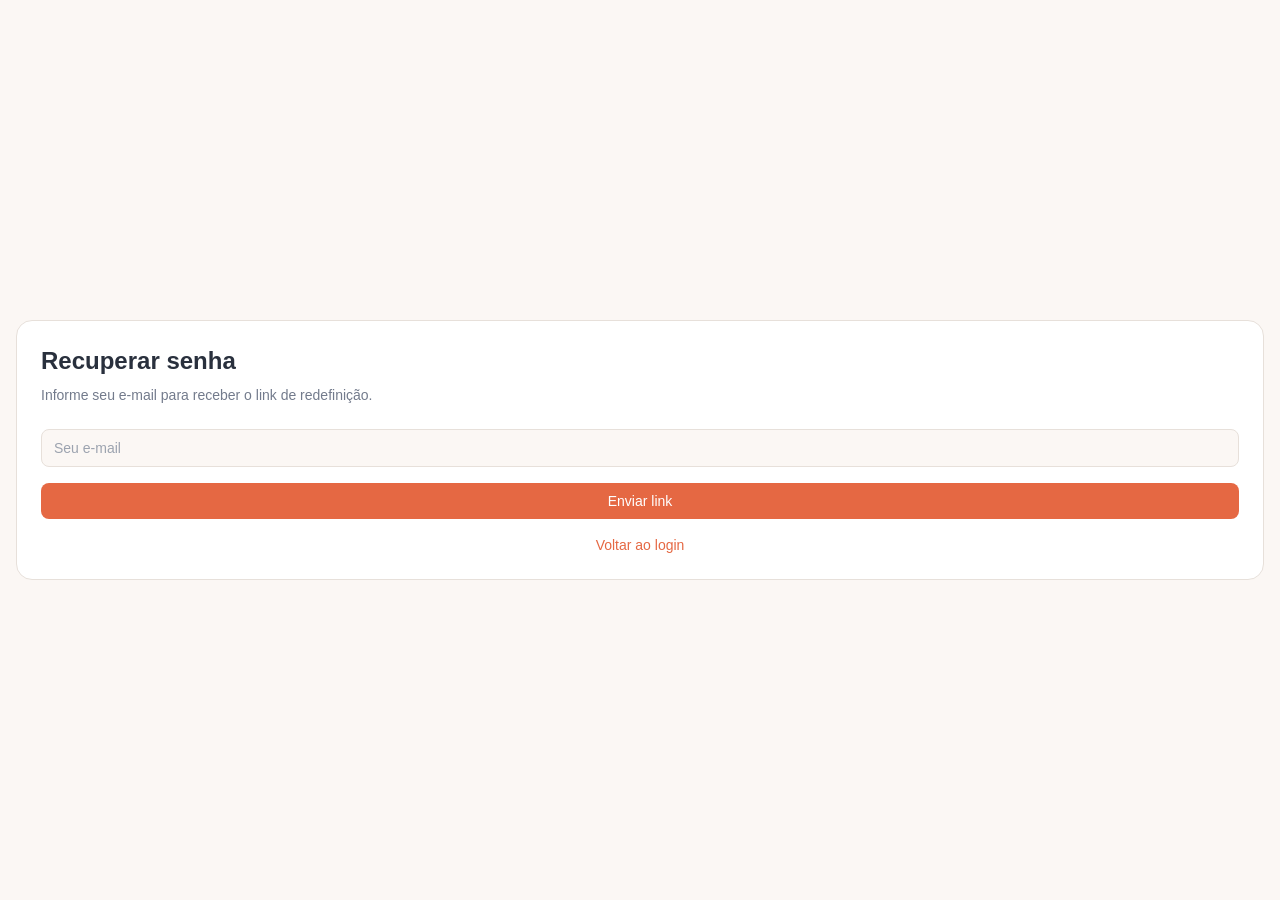
<file: recuperar_senha.html>
<!doctype html>
<html lang="pt-BR">
<head>
  <meta charset="UTF-8">
  <meta name="viewport" content="width=device-width, initial-scale=1.0">
  <title>Recuperar senha - AuChei</title>
  <link rel="stylesheet" href="assets/css/style.css">
</head>
<body>
  <main class="min-h-screen flex items-center justify-center bg-background px-4">
    <div class="w-full max-w-md bg-card border border-border rounded-2xl p-6">
      <h1 class="text-2xl font-bold text-foreground mb-2">Recuperar senha</h1>
      <p class="text-sm text-muted-foreground mb-6">
        Informe seu e-mail para receber o link de redefinição.
      </p>

      <form id="recover-form" class="space-y-4">
        <input
          type="email"
          name="email"
          placeholder="Seu e-mail"
          class="w-full px-3 py-2 rounded-lg border border-border bg-background text-sm"
          required
        >

        <button
          type="submit"
          class="w-full px-4 py-2 rounded-lg bg-primary text-primary-foreground text-sm font-medium"
        >
          Enviar link
        </button>
      </form>

      <p class="text-sm text-center mt-4">
        <a href="login.html" class="text-primary hover:underline">Voltar ao login</a>
      </p>
    </div>
  </main>

  <div id="toast-box" class="area-toast"></div>

  <script src="assets/js/utils.js"></script>
  <script src="assets/js/api.js"></script>
  <script>
    (function () {
      const form = document.getElementById('recover-form');
      const { toast } = window.AuCheiUtils;
      const { requestJson, buildApiUrl } = window.AuCheiApi;

      form.addEventListener('submit', async (e) => {
        e.preventDefault();

        const botao = form.querySelector('button[type="submit"]');
        const textoOriginal = botao.textContent;

        const email = form.elements.email.value.trim();

        if (!email) {
          toast('Informe seu e-mail.', 'error');
          return;
        }

        botao.disabled = true;
        botao.textContent = 'Enviando...';

        try {
          const resposta = await requestJson(buildApiUrl('solicitar_recuperacao.php'), {
            method: 'POST',
            body: JSON.stringify({ email })
          });

          toast(resposta.mensagem || 'Se o e-mail existir, enviaremos o link.');
          form.reset();
        } catch (error) {
          toast(error.message || 'Não foi possível solicitar a recuperação.', 'error');
        } finally {
          botao.disabled = false;
          botao.textContent = textoOriginal;
        }
      });
    })();
  </script>
</body>
</html>
</file>
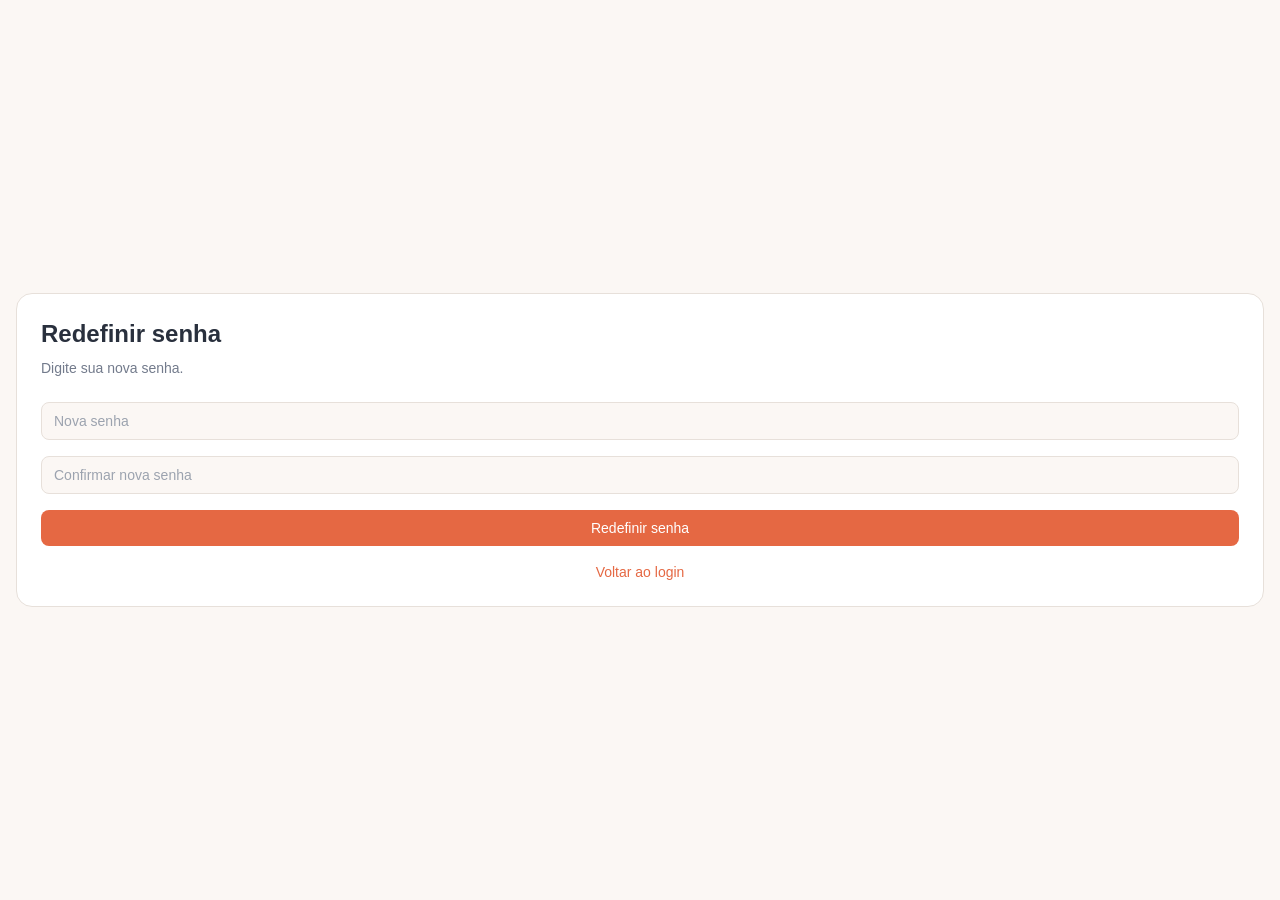
<file: redefinir_senha.html>
<!doctype html>
<html lang="pt-BR">
<head>
  <meta charset="UTF-8">
  <meta name="viewport" content="width=device-width, initial-scale=1.0">
  <title>Redefinir senha - AuChei</title>
  <link rel="stylesheet" href="assets/css/style.css">
</head>
<body>
  <main class="min-h-screen flex items-center justify-center bg-background px-4">
    <div class="w-full max-w-md bg-card border border-border rounded-2xl p-6">
      <h1 class="text-2xl font-bold text-foreground mb-2">Redefinir senha</h1>
      <p class="text-sm text-muted-foreground mb-6">
        Digite sua nova senha.
      </p>

      <form id="reset-form" class="space-y-4">
        <input
          type="password"
          name="password"
          placeholder="Nova senha"
          class="w-full px-3 py-2 rounded-lg border border-border bg-background text-sm"
          required
        >

        <input
          type="password"
          name="confirmPassword"
          placeholder="Confirmar nova senha"
          class="w-full px-3 py-2 rounded-lg border border-border bg-background text-sm"
          required
        >

        <button
          type="submit"
          class="w-full px-4 py-2 rounded-lg bg-primary text-primary-foreground text-sm font-medium"
        >
          Redefinir senha
        </button>
      </form>

      <p class="text-sm text-center mt-4">
        <a href="login.html" class="text-primary hover:underline">Voltar ao login</a>
      </p>
    </div>
  </main>

  <div id="toast-box" class="area-toast"></div>

  <script src="assets/js/utils.js"></script>
  <script src="assets/js/api.js"></script>
  <script>
    (function () {
      const form = document.getElementById('reset-form');
      const { toast } = window.AuCheiUtils;
      const { requestJson, buildApiUrl } = window.AuCheiApi;

      function getToken() {
        const params = new URLSearchParams(window.location.search);
        return params.get('token') || '';
      }

      form.addEventListener('submit', async (e) => {
        e.preventDefault();

        const token = getToken();
        const password = form.elements.password.value;
        const confirmPassword = form.elements.confirmPassword.value;

        if (!token) {
          toast('Token de recuperação não informado.', 'error');
          return;
        }

        if (!password || !confirmPassword) {
          toast('Preencha os campos obrigatórios.', 'error');
          return;
        }

        if (password !== confirmPassword) {
          toast('As senhas não coincidem.', 'error');
          return;
        }

        const regexSenhaForte = /^(?=.*[a-z])(?=.*[A-Z])(?=.*\d)(?=.*[^A-Za-z\d]).{8,}$/;
        if (!regexSenhaForte.test(password)) {
          toast('A senha deve ter 8+ caracteres, maiúscula, minúscula, número e caractere especial.', 'error');
          return;
        }

        const botao = form.querySelector('button[type="submit"]');
        const textoOriginal = botao.textContent;

        botao.disabled = true;
        botao.textContent = 'Salvando...';

        try {
          const resposta = await requestJson(buildApiUrl('redefinir_senha.php'), {
            method: 'POST',
            body: JSON.stringify({ token, password, confirmPassword })
          });

          toast(resposta.mensagem || 'Senha redefinida com sucesso!');
          setTimeout(() => {
            window.location.href = 'login.html';
          }, 1000);
        } catch (error) {
          toast(error.message || 'Não foi possível redefinir a senha.', 'error');
        } finally {
          botao.disabled = false;
          botao.textContent = textoOriginal;
        }
      });
    })();
  </script>
</body>
</html>
</file>
<file: assets/css/style.css>
*,:after,:before{--tw-border-spacing-x:0;--tw-border-spacing-y:0;--tw-translate-x:0;--tw-translate-y:0;--tw-rotate:0;--tw-skew-x:0;--tw-skew-y:0;--tw-scale-x:1;--tw-scale-y:1;--tw-pan-x: ;--tw-pan-y: ;--tw-pinch-zoom: ;--tw-scroll-snap-strictness:proximity;--tw-gradient-from-position: ;--tw-gradient-via-position: ;--tw-gradient-to-position: ;--tw-ordinal: ;--tw-slashed-zero: ;--tw-numeric-figure: ;--tw-numeric-spacing: ;--tw-numeric-fraction: ;--tw-ring-inset: ;--tw-ring-offset-width:0px;--tw-ring-offset-color:#fff;--tw-ring-color:rgba(59,130,246,.5);--tw-ring-offset-shadow:0 0 #0000;--tw-ring-shadow:0 0 #0000;--tw-shadow:0 0 #0000;--tw-shadow-colored:0 0 #0000;--tw-blur: ;--tw-brightness: ;--tw-contrast: ;--tw-grayscale: ;--tw-hue-rotate: ;--tw-invert: ;--tw-saturate: ;--tw-sepia: ;--tw-drop-shadow: ;--tw-backdrop-blur: ;--tw-backdrop-brightness: ;--tw-backdrop-contrast: ;--tw-backdrop-grayscale: ;--tw-backdrop-hue-rotate: ;--tw-backdrop-invert: ;--tw-backdrop-opacity: ;--tw-backdrop-saturate: ;--tw-backdrop-sepia: ;--tw-contain-size: ;--tw-contain-layout: ;--tw-contain-paint: ;--tw-contain-style: }::backdrop{--tw-border-spacing-x:0;--tw-border-spacing-y:0;--tw-translate-x:0;--tw-translate-y:0;--tw-rotate:0;--tw-skew-x:0;--tw-skew-y:0;--tw-scale-x:1;--tw-scale-y:1;--tw-pan-x: ;--tw-pan-y: ;--tw-pinch-zoom: ;--tw-scroll-snap-strictness:proximity;--tw-gradient-from-position: ;--tw-gradient-via-position: ;--tw-gradient-to-position: ;--tw-ordinal: ;--tw-slashed-zero: ;--tw-numeric-figure: ;--tw-numeric-spacing: ;--tw-numeric-fraction: ;--tw-ring-inset: ;--tw-ring-offset-width:0px;--tw-ring-offset-color:#fff;--tw-ring-color:rgba(59,130,246,.5);--tw-ring-offset-shadow:0 0 #0000;--tw-ring-shadow:0 0 #0000;--tw-shadow:0 0 #0000;--tw-shadow-colored:0 0 #0000;--tw-blur: ;--tw-brightness: ;--tw-contrast: ;--tw-grayscale: ;--tw-hue-rotate: ;--tw-invert: ;--tw-saturate: ;--tw-sepia: ;--tw-drop-shadow: ;--tw-backdrop-blur: ;--tw-backdrop-brightness: ;--tw-backdrop-contrast: ;--tw-backdrop-grayscale: ;--tw-backdrop-hue-rotate: ;--tw-backdrop-invert: ;--tw-backdrop-opacity: ;--tw-backdrop-saturate: ;--tw-backdrop-sepia: ;--tw-contain-size: ;--tw-contain-layout: ;--tw-contain-paint: ;--tw-contain-style: }/*! tailwindcss v3.4.19 | MIT License | https://tailwindcss.com*/*,:after,:before{box-sizing:border-box;border:0 solid #e5e7eb}:after,:before{--tw-content:""}:host,html{line-height:1.5;-webkit-text-size-adjust:100%;-moz-tab-size:4;-o-tab-size:4;tab-size:4;font-family:ui-sans-serif,system-ui,sans-serif,Apple Color Emoji,Segoe UI Emoji,Segoe UI Symbol,Noto Color Emoji;font-feature-settings:normal;font-variation-settings:normal;-webkit-tap-highlight-color:transparent}body{margin:0;line-height:inherit}hr{height:0;color:inherit;border-top-width:1px}abbr:where([title]){-webkit-text-decoration:underline dotted;text-decoration:underline dotted}h1,h2,h3,h4,h5,h6{font-size:inherit;font-weight:inherit}a{color:inherit;text-decoration:inherit}b,strong{font-weight:bolder}code,kbd,pre,samp{font-family:ui-monospace,SFMono-Regular,Menlo,Monaco,Consolas,Liberation Mono,Courier New,monospace;font-feature-settings:normal;font-variation-settings:normal;font-size:1em}small{font-size:80%}sub,sup{font-size:75%;line-height:0;position:relative;vertical-align:baseline}sub{bottom:-.25em}sup{top:-.5em}table{text-indent:0;border-color:inherit;border-collapse:collapse}button,input,optgroup,select,textarea{font-family:inherit;font-feature-settings:inherit;font-variation-settings:inherit;font-size:100%;font-weight:inherit;line-height:inherit;letter-spacing:inherit;color:inherit;margin:0;padding:0}button,select{text-transform:none}button,input:where([type=button]),input:where([type=reset]),input:where([type=submit]){-webkit-appearance:button;background-color:transparent;background-image:none}:-moz-focusring{outline:auto}:-moz-ui-invalid{box-shadow:none}progress{vertical-align:baseline}::-webkit-inner-spin-button,::-webkit-outer-spin-button{height:auto}[type=search]{-webkit-appearance:textfield;outline-offset:-2px}::-webkit-search-decoration{-webkit-appearance:none}::-webkit-file-upload-button{-webkit-appearance:button;font:inherit}summary{display:list-item}blockquote,dd,dl,figure,h1,h2,h3,h4,h5,h6,hr,p,pre{margin:0}fieldset{margin:0}fieldset,legend{padding:0}menu,ol,ul{list-style:none;margin:0;padding:0}dialog{padding:0}textarea{resize:vertical}input::-moz-placeholder,textarea::-moz-placeholder{opacity:1;color:#9ca3af}input::placeholder,textarea::placeholder{opacity:1;color:#9ca3af}[role=button],button{cursor:pointer}:disabled{cursor:default}audio,canvas,embed,iframe,img,object,svg,video{display:block;vertical-align:middle}img,video{max-width:100%;height:auto}[hidden]:where(:not([hidden=until-found])){display:none}:root{--background:30 50% 97%;--foreground:220 20% 20%;--card:0 0% 100%;--card-foreground:220 20% 20%;--popover:0 0% 100%;--popover-foreground:220 20% 20%;--primary:14 76% 58%;--primary-foreground:0 0% 100%;--secondary:30 40% 95%;--secondary-foreground:220 20% 20%;--muted:30 20% 93%;--muted-foreground:220 10% 50%;--accent:14 76% 58%;--accent-foreground:0 0% 100%;--destructive:0 84.2% 60.2%;--destructive-foreground:0 0% 100%;--border:30 20% 88%;--input:30 20% 88%;--ring:14 76% 58%;--radius:0.75rem;--olive:75 30% 40%;--olive-foreground:0 0% 100%;--success:150 50% 45%;--success-foreground:0 0% 100%;--coral-light:14 90% 95%;--navy:220 30% 25%}.dark{--background:220 20% 10%;--foreground:30 20% 95%;--card:220 20% 13%;--card-foreground:30 20% 95%;--popover:220 20% 13%;--popover-foreground:30 20% 95%;--primary:14 76% 58%;--primary-foreground:0 0% 100%;--secondary:220 15% 18%;--secondary-foreground:30 20% 95%;--muted:220 15% 18%;--muted-foreground:220 10% 60%;--accent:14 76% 58%;--accent-foreground:0 0% 100%;--destructive:0 62.8% 30.6%;--destructive-foreground:0 0% 100%;--border:220 15% 22%;--input:220 15% 22%;--ring:14 76% 58%}*{--tw-border-opacity:1;border-color:hsl(var(--border))}html{scroll-behavior:smooth}body{--tw-bg-opacity:1;background-color:hsl(var(--background)/var(--tw-bg-opacity,1));--tw-text-opacity:1;color:hsl(var(--foreground)/var(--tw-text-opacity,1));-webkit-font-smoothing:antialiased;-moz-osx-font-smoothing:grayscale;background-color:hsl(var(--background));color:hsl(var(--foreground));font-family:Inter,sans-serif}.fixed{position:fixed}.absolute{position:absolute}.relative{position:relative}.sticky{position:sticky}.inset-0{inset:0}.-right-1{right:-.25rem}.-top-1{top:-.25rem}.bottom-4{bottom:1rem}.left-3{left:.75rem}.left-4{left:1rem}.right-0{right:0}.right-4{right:1rem}.top-0{top:0}.top-1\/2{top:50%}.top-12{top:3rem}.z-10{z-index:10}.z-50{z-index:50}.z-\[100\]{z-index:100}.mx-1{margin-left:.25rem;margin-right:.25rem}.mx-auto{margin-left:auto;margin-right:auto}.mb-1{margin-bottom:.25rem}.mb-10{margin-bottom:2.5rem}.mb-12{margin-bottom:3rem}.mb-2{margin-bottom:.5rem}.mb-3{margin-bottom:.75rem}.mb-4{margin-bottom:1rem}.mb-5{margin-bottom:1.25rem}.mb-6{margin-bottom:1.5rem}.mb-8{margin-bottom:2rem}.mt-0\.5{margin-top:.125rem}.mt-1{margin-top:.25rem}.mt-10{margin-top:2.5rem}.mt-2{margin-top:.5rem}.mt-3{margin-top:.75rem}.mt-4{margin-top:1rem}.mt-5{margin-top:1.25rem}.mt-6{margin-top:1.5rem}.mt-8{margin-top:2rem}.line-clamp-2{overflow:hidden;display:-webkit-box;-webkit-box-orient:vertical;-webkit-line-clamp:2}.block{display:block}.flex{display:flex}.inline-flex{display:inline-flex}.grid{display:grid}.hidden{display:none}.h-10{height:2.5rem}.h-12{height:3rem}.h-14{height:3.5rem}.h-16{height:4rem}.h-20{height:5rem}.h-3{height:.75rem}.h-4{height:1rem}.h-5{height:1.25rem}.h-56{height:14rem}.h-6{height:1.5rem}.h-8{height:2rem}.h-9{height:2.25rem}.h-auto{height:auto}.h-full{height:100%}.max-h-72{max-height:18rem}.min-h-screen{min-height:100vh}.w-10{width:2.5rem}.w-12{width:3rem}.w-14{width:3.5rem}.w-20{width:5rem}.w-3{width:.75rem}.w-4{width:1rem}.w-5{width:1.25rem}.w-56{width:14rem}.w-6{width:1.5rem}.w-72{width:18rem}.w-8{width:2rem}.w-80{width:20rem}.w-9{width:2.25rem}.w-full{width:100%}.min-w-0{min-width:0}.max-w-2xl{max-width:42rem}.max-w-3xl{max-width:48rem}.max-w-4xl{max-width:56rem}.max-w-5xl{max-width:64rem}.max-w-6xl{max-width:72rem}.max-w-7xl{max-width:80rem}.max-w-lg{max-width:32rem}.flex-1{flex:1 1 0%}.shrink-0{flex-shrink:0}.-translate-y-1\/2{--tw-translate-y:-50%}.-translate-y-1\/2,.transform{transform:translate(var(--tw-translate-x),var(--tw-translate-y)) rotate(var(--tw-rotate)) skewX(var(--tw-skew-x)) skewY(var(--tw-skew-y)) scaleX(var(--tw-scale-x)) scaleY(var(--tw-scale-y))}.resize-none{resize:none}.grid-cols-1{grid-template-columns:repeat(1,minmax(0,1fr))}.grid-cols-2{grid-template-columns:repeat(2,minmax(0,1fr))}.grid-cols-3{grid-template-columns:repeat(3,minmax(0,1fr))}.flex-col{flex-direction:column}.flex-wrap{flex-wrap:wrap}.items-start{align-items:flex-start}.items-center{align-items:center}.justify-center{justify-content:center}.justify-between{justify-content:space-between}.gap-1{gap:.25rem}.gap-10{gap:2.5rem}.gap-12{gap:3rem}.gap-2{gap:.5rem}.gap-3{gap:.75rem}.gap-4{gap:1rem}.gap-6{gap:1.5rem}.gap-8{gap:2rem}.space-y-1>:not([hidden])~:not([hidden]){--tw-space-y-reverse:0;margin-top:calc(.25rem*(1 - var(--tw-space-y-reverse)));margin-bottom:calc(.25rem*var(--tw-space-y-reverse))}.space-y-2>:not([hidden])~:not([hidden]){--tw-space-y-reverse:0;margin-top:calc(.5rem*(1 - var(--tw-space-y-reverse)));margin-bottom:calc(.5rem*var(--tw-space-y-reverse))}.space-y-3>:not([hidden])~:not([hidden]){--tw-space-y-reverse:0;margin-top:calc(.75rem*(1 - var(--tw-space-y-reverse)));margin-bottom:calc(.75rem*var(--tw-space-y-reverse))}.space-y-4>:not([hidden])~:not([hidden]){--tw-space-y-reverse:0;margin-top:calc(1rem*(1 - var(--tw-space-y-reverse)));margin-bottom:calc(1rem*var(--tw-space-y-reverse))}.space-y-6>:not([hidden])~:not([hidden]){--tw-space-y-reverse:0;margin-top:calc(1.5rem*(1 - var(--tw-space-y-reverse)));margin-bottom:calc(1.5rem*var(--tw-space-y-reverse))}.overflow-hidden{overflow:hidden}.overflow-y-auto{overflow-y:auto}.rounded-2xl{border-radius:1rem}.rounded-3xl{border-radius:1.5rem}.rounded-\[inherit\]{border-radius:inherit}.rounded-full{border-radius:9999px}.rounded-lg{border-radius:.5rem}.rounded-xl{border-radius:.75rem}.border{border-width:1px}.border-2{border-width:2px}.border-b{border-bottom-width:1px}.border-t{border-top-width:1px}.border-border{--tw-border-opacity:1;border-color:hsl(var(--border)/var(--tw-border-opacity,1))}.border-card\/10{border-color:hsl(var(--card)/.1)}.border-destructive{--tw-border-opacity:1;border-color:hsl(var(--destructive)/var(--tw-border-opacity,1))}.border-primary{--tw-border-opacity:1;border-color:hsl(var(--primary)/var(--tw-border-opacity,1))}.border-primary\/20{border-color:hsl(var(--primary)/.2)}.bg-background{--tw-bg-opacity:1;background-color:hsl(var(--background)/var(--tw-bg-opacity,1))}.bg-card{--tw-bg-opacity:1;background-color:hsl(var(--card)/var(--tw-bg-opacity,1))}.bg-card\/10{background-color:hsl(var(--card)/.1)}.bg-card\/90{background-color:hsl(var(--card)/.9)}.bg-coral-light{--tw-bg-opacity:1;background-color:hsl(var(--coral-light)/var(--tw-bg-opacity,1))}.bg-coral-light\/30{background-color:hsl(var(--coral-light)/.3)}.bg-destructive{--tw-bg-opacity:1;background-color:hsl(var(--destructive)/var(--tw-bg-opacity,1))}.bg-destructive\/10{background-color:hsl(var(--destructive)/.1)}.bg-muted{--tw-bg-opacity:1;background-color:hsl(var(--muted)/var(--tw-bg-opacity,1))}.bg-navy{--tw-bg-opacity:1;background-color:hsl(var(--navy)/var(--tw-bg-opacity,1))}.bg-olive{--tw-bg-opacity:1;background-color:hsl(var(--olive)/var(--tw-bg-opacity,1))}.bg-olive\/10{background-color:hsl(var(--olive)/.1)}.bg-primary{--tw-bg-opacity:1;background-color:hsl(var(--primary)/var(--tw-bg-opacity,1))}.bg-primary\/10{background-color:hsl(var(--primary)/.1)}.bg-primary\/20{background-color:hsl(var(--primary)/.2)}.bg-secondary{--tw-bg-opacity:1;background-color:hsl(var(--secondary)/var(--tw-bg-opacity,1))}.bg-secondary\/50{background-color:hsl(var(--secondary)/.5)}.bg-success{--tw-bg-opacity:1;background-color:hsl(var(--success)/var(--tw-bg-opacity,1))}.bg-success\/10{background-color:hsl(var(--success)/.1)}.bg-success\/20{background-color:hsl(var(--success)/.2)}.object-cover{-o-object-fit:cover;object-fit:cover}.p-1{padding:.25rem}.p-10{padding:2.5rem}.p-3{padding:.75rem}.p-4{padding:1rem}.p-5{padding:1.25rem}.p-6{padding:1.5rem}.p-8{padding:2rem}.px-2{padding-left:.5rem;padding-right:.5rem}.px-3{padding-left:.75rem;padding-right:.75rem}.px-4{padding-left:1rem;padding-right:1rem}.px-5{padding-left:1.25rem;padding-right:1.25rem}.px-6{padding-left:1.5rem;padding-right:1.5rem}.py-1{padding-top:.25rem;padding-bottom:.25rem}.py-1\.5{padding-top:.375rem;padding-bottom:.375rem}.py-12{padding-top:3rem;padding-bottom:3rem}.py-16{padding-top:4rem;padding-bottom:4rem}.py-2{padding-top:.5rem;padding-bottom:.5rem}.py-2\.5{padding-top:.625rem;padding-bottom:.625rem}.py-20{padding-top:5rem;padding-bottom:5rem}.py-3{padding-top:.75rem;padding-bottom:.75rem}.py-8{padding-top:2rem;padding-bottom:2rem}.pb-10{padding-bottom:2.5rem}.pb-16{padding-bottom:4rem}.pb-20{padding-bottom:5rem}.pl-10{padding-left:2.5rem}.pr-4{padding-right:1rem}.pt-8{padding-top:2rem}.text-left{text-align:left}.text-center{text-align:center}.text-right{text-align:right}.text-2xl{font-size:1.5rem;line-height:2rem}.text-3xl{font-size:1.875rem;line-height:2.25rem}.text-4xl{font-size:2.25rem;line-height:2.5rem}.text-5xl{font-size:3rem;line-height:1}.text-7xl{font-size:4.5rem;line-height:1}.text-\[10px\]{font-size:10px}.text-base{font-size:1rem;line-height:1.5rem}.text-lg{font-size:1.125rem;line-height:1.75rem}.text-sm{font-size:.875rem;line-height:1.25rem}.text-xl{font-size:1.25rem;line-height:1.75rem}.text-xs{font-size:.75rem;line-height:1rem}.font-bold{font-weight:700}.font-medium{font-weight:500}.font-semibold{font-weight:600}.uppercase{text-transform:uppercase}.not-italic{font-style:normal}.leading-6{line-height:1.5rem}.leading-7{line-height:1.75rem}.leading-8{line-height:2rem}.leading-tight{line-height:1.25}.tracking-wider{letter-spacing:.05em}.text-card{--tw-text-opacity:1;color:hsl(var(--card)/var(--tw-text-opacity,1))}.text-card\/40{color:hsl(var(--card)/.4)}.text-card\/60{color:hsl(var(--card)/.6)}.text-card\/70{color:hsl(var(--card)/.7)}.text-card\/80{color:hsl(var(--card)/.8)}.text-destructive{--tw-text-opacity:1;color:hsl(var(--destructive)/var(--tw-text-opacity,1))}.text-destructive-foreground{--tw-text-opacity:1;color:hsl(var(--destructive-foreground)/var(--tw-text-opacity,1))}.text-foreground{--tw-text-opacity:1;color:hsl(var(--foreground)/var(--tw-text-opacity,1))}.text-foreground\/60{color:hsl(var(--foreground)/.6)}.text-foreground\/70{color:hsl(var(--foreground)/.7)}.text-muted-foreground{--tw-text-opacity:1;color:hsl(var(--muted-foreground)/var(--tw-text-opacity,1))}.text-muted-foreground\/60{color:hsl(var(--muted-foreground)/.6)}.text-olive{--tw-text-opacity:1;color:hsl(var(--olive)/var(--tw-text-opacity,1))}.text-olive-foreground{--tw-text-opacity:1;color:hsl(var(--olive-foreground)/var(--tw-text-opacity,1))}.text-primary{--tw-text-opacity:1;color:hsl(var(--primary)/var(--tw-text-opacity,1))}.text-primary-foreground{--tw-text-opacity:1;color:hsl(var(--primary-foreground)/var(--tw-text-opacity,1))}.text-success{--tw-text-opacity:1;color:hsl(var(--success)/var(--tw-text-opacity,1))}.text-success-foreground{--tw-text-opacity:1;color:hsl(var(--success-foreground)/var(--tw-text-opacity,1))}.opacity-10{opacity:.1}.opacity-30{opacity:.3}.shadow-2xl{--tw-shadow:0 25px 50px -12px rgba(0,0,0,.25);--tw-shadow-colored:0 25px 50px -12px var(--tw-shadow-color)}.shadow-2xl,.shadow-lg{box-shadow:var(--tw-ring-offset-shadow,0 0 #0000),var(--tw-ring-shadow,0 0 #0000),var(--tw-shadow)}.shadow-lg{--tw-shadow:0 10px 15px -3px rgba(0,0,0,.1),0 4px 6px -4px rgba(0,0,0,.1);--tw-shadow-colored:0 10px 15px -3px var(--tw-shadow-color),0 4px 6px -4px var(--tw-shadow-color)}.shadow-xl{--tw-shadow:0 20px 25px -5px rgba(0,0,0,.1),0 8px 10px -6px rgba(0,0,0,.1);--tw-shadow-colored:0 20px 25px -5px var(--tw-shadow-color),0 8px 10px -6px var(--tw-shadow-color);box-shadow:var(--tw-ring-offset-shadow,0 0 #0000),var(--tw-ring-shadow,0 0 #0000),var(--tw-shadow)}.filter{filter:var(--tw-blur) var(--tw-brightness) var(--tw-contrast) var(--tw-grayscale) var(--tw-hue-rotate) var(--tw-invert) var(--tw-saturate) var(--tw-sepia) var(--tw-drop-shadow)}.backdrop-blur-md{--tw-backdrop-blur:blur(12px);backdrop-filter:var(--tw-backdrop-blur) var(--tw-backdrop-brightness) var(--tw-backdrop-contrast) var(--tw-backdrop-grayscale) var(--tw-backdrop-hue-rotate) var(--tw-backdrop-invert) var(--tw-backdrop-opacity) var(--tw-backdrop-saturate) var(--tw-backdrop-sepia)}.transition-colors{transition-property:color,background-color,border-color,text-decoration-color,fill,stroke;transition-timing-function:cubic-bezier(.4,0,.2,1);transition-duration:.15s}.transition-opacity{transition-property:opacity;transition-timing-function:cubic-bezier(.4,0,.2,1);transition-duration:.15s}.transition-shadow{transition-property:box-shadow;transition-timing-function:cubic-bezier(.4,0,.2,1);transition-duration:.15s}.bg-background{background-color:hsl(var(--background))}.text-foreground{color:hsl(var(--foreground))}.bg-card{background-color:hsl(var(--card))}.text-card{color:hsl(var(--card))}.text-card\/60{color:hsl(var(--card)/.6)}.text-card\/40{color:hsl(var(--card)/.4)}.bg-primary{background-color:hsl(var(--primary))}.text-primary{color:hsl(var(--primary))}.bg-primary\/10{background-color:hsl(var(--primary)/.1)}.bg-primary\/20{background-color:hsl(var(--primary)/.2)}.text-primary-foreground{color:hsl(var(--primary-foreground))}.bg-secondary{background-color:hsl(var(--secondary))}.bg-secondary\/50{background-color:hsl(var(--secondary)/.5)}.bg-muted{background-color:hsl(var(--muted))}.text-muted-foreground{color:hsl(var(--muted-foreground))}.text-muted-foreground\/60{color:hsl(var(--muted-foreground)/.6)}.bg-success{background-color:hsl(var(--success))}.bg-success\/10{background-color:hsl(var(--success)/.1)}.text-success{color:hsl(var(--success))}.text-success-foreground{color:hsl(var(--success-foreground))}.bg-olive{background-color:hsl(var(--olive))}.bg-olive\/10{background-color:hsl(var(--olive)/.1)}.text-olive{color:hsl(var(--olive))}.text-olive-foreground{color:hsl(var(--olive-foreground))}.bg-coral-light{background-color:hsl(var(--coral-light))}.bg-navy{background-color:hsl(var(--navy))}.text-destructive{color:hsl(var(--destructive))}.bg-destructive{background-color:hsl(var(--destructive))}.bg-destructive\/10{background-color:hsl(var(--destructive)/.1)}.text-destructive-foreground{color:hsl(var(--destructive-foreground))}.border-border{border-color:hsl(var(--border))}.line-clamp-2{overflow:hidden;display:-webkit-box;-webkit-box-orient:vertical;-webkit-line-clamp:2}.paw-pattern{background-image:url("data:image/svg+xml;charset=utf-8,%3Csvg xmlns='http://www.w3.org/2000/svg' width='40' height='40' fill='none' stroke='%23e8d5c4' stroke-width='1.5' opacity='.3' viewBox='0 0 24 24'%3E%3Cpath d='M12 10c-1.5 2-3 3.5-3 5.5a3 3 0 1 0 6 0c0-2-1.5-3.5-3-5.5z'/%3E%3Ccircle cx='7' cy='8' r='1.5'/%3E%3Ccircle cx='17' cy='8' r='1.5'/%3E%3Ccircle cx='9' cy='5' r='1.5'/%3E%3Ccircle cx='15' cy='5' r='1.5'/%3E%3C/svg%3E");background-repeat:repeat}.last\:border-0:last-child{border-width:0}.hover\:bg-card\/20:hover{background-color:hsl(var(--card)/.2)}.hover\:bg-coral-light:hover{--tw-bg-opacity:1;background-color:hsl(var(--coral-light)/var(--tw-bg-opacity,1))}.hover\:bg-muted:hover{--tw-bg-opacity:1;background-color:hsl(var(--muted)/var(--tw-bg-opacity,1))}.hover\:bg-secondary:hover{--tw-bg-opacity:1;background-color:hsl(var(--secondary)/var(--tw-bg-opacity,1))}.hover\:bg-secondary\/50:hover{background-color:hsl(var(--secondary)/.5)}.hover\:text-card:hover{--tw-text-opacity:1;color:hsl(var(--card)/var(--tw-text-opacity,1))}.hover\:text-foreground:hover{--tw-text-opacity:1;color:hsl(var(--foreground)/var(--tw-text-opacity,1))}.hover\:underline:hover{text-decoration-line:underline}.hover\:opacity-90:hover{opacity:.9}.hover\:shadow-lg:hover{--tw-shadow:0 10px 15px -3px rgba(0,0,0,.1),0 4px 6px -4px rgba(0,0,0,.1);--tw-shadow-colored:0 10px 15px -3px var(--tw-shadow-color),0 4px 6px -4px var(--tw-shadow-color)}.hover\:shadow-lg:hover,.hover\:shadow-md:hover{box-shadow:var(--tw-ring-offset-shadow,0 0 #0000),var(--tw-ring-shadow,0 0 #0000),var(--tw-shadow)}.hover\:shadow-md:hover{--tw-shadow:0 4px 6px -1px rgba(0,0,0,.1),0 2px 4px -2px rgba(0,0,0,.1);--tw-shadow-colored:0 4px 6px -1px var(--tw-shadow-color),0 2px 4px -2px var(--tw-shadow-color)}.hover\:text-foreground:hover{color:hsl(var(--foreground))}.hover\:text-card:hover{color:hsl(var(--card))}.hover\:bg-secondary:hover{background-color:hsl(var(--secondary))}.hover\:bg-secondary\/50:hover{background-color:hsl(var(--secondary)/.5)}.hover\:bg-muted:hover{background-color:hsl(var(--muted))}.hover\:bg-coral-light:hover{background-color:hsl(var(--coral-light))}.focus\:outline-none:focus{outline:2px solid transparent;outline-offset:2px}.focus\:ring-2:focus{--tw-ring-offset-shadow:var(--tw-ring-inset) 0 0 0 var(--tw-ring-offset-width) var(--tw-ring-offset-color);--tw-ring-shadow:var(--tw-ring-inset) 0 0 0 calc(2px + var(--tw-ring-offset-width)) var(--tw-ring-color);box-shadow:var(--tw-ring-offset-shadow),var(--tw-ring-shadow),var(--tw-shadow,0 0 #0000)}.focus\:ring-primary\/30:focus{--tw-ring-color:hsl(var(--primary)/0.3)}@media (min-width:640px){.sm\:grid-cols-2{grid-template-columns:repeat(2,minmax(0,1fr))}.sm\:grid-cols-4{grid-template-columns:repeat(4,minmax(0,1fr))}.sm\:flex-row{flex-direction:row}.sm\:items-center{align-items:center}.sm\:px-6{padding-left:1.5rem;padding-right:1.5rem}}@media (min-width:768px){.md\:col-span-2{grid-column:span 2/span 2}.md\:flex{display:flex}.md\:hidden{display:none}.md\:grid-cols-2{grid-template-columns:repeat(2,minmax(0,1fr))}.md\:grid-cols-3{grid-template-columns:repeat(3,minmax(0,1fr))}.md\:grid-cols-4{grid-template-columns:repeat(4,minmax(0,1fr))}.md\:flex-row{flex-direction:row}.md\:items-center{align-items:center}.md\:p-12{padding:3rem}.md\:p-8{padding:2rem}.md\:text-4xl{font-size:2.25rem;line-height:2.5rem}.md\:text-5xl{font-size:3rem;line-height:1}.md\:text-6xl{font-size:3.75rem;line-height:1}}@media (min-width:1024px){.lg\:grid-cols-2{grid-template-columns:repeat(2,minmax(0,1fr))}.lg\:grid-cols-3{grid-template-columns:repeat(3,minmax(0,1fr))}.lg\:grid-cols-4{grid-template-columns:repeat(4,minmax(0,1fr))}.lg\:grid-cols-5{grid-template-columns:repeat(5,minmax(0,1fr))}.lg\:grid-cols-\[1\.1fr_\.9fr\]{grid-template-columns:1.1fr .9fr}.lg\:flex-row{flex-direction:row}.lg\:items-end{align-items:flex-end}.lg\:items-center{align-items:center}.lg\:justify-between{justify-content:space-between}.lg\:px-8{padding-left:2rem;padding-right:2rem}.lg\:py-24{padding-top:6rem;padding-bottom:6rem}.lg\:text-6xl{font-size:3.75rem;line-height:1}}@media (min-width:1280px){.xl\:grid-cols-3{grid-template-columns:repeat(3,minmax(0,1fr))}.xl\:grid-cols-4{grid-template-columns:repeat(4,minmax(0,1fr))}}

/* Classes legíveis para manter o HTML organizado */
.cabecalho-site{position:sticky;top:0;z-index:50;background-color:hsl(var(--card)/.9);backdrop-filter:blur(12px);border-bottom:1px solid hsl(var(--border))}
.pagina{max-width:80rem;margin-left:auto;margin-right:auto;padding-left:1rem;padding-right:1rem}
.header-row{display:flex;align-items:center;justify-content:space-between;height:4rem}
.nav-desktop{display:none;align-items:center;gap:.25rem}
.link-nav,.link-nav-mobile{padding:.5rem 1rem;border-radius:.5rem;font-size:.875rem;line-height:1.25rem;font-weight:500;color:hsl(var(--foreground)/.7);transition:color .15s ease,background-color .15s ease,border-color .15s ease,text-decoration-color .15s ease}
.link-nav:hover,.link-nav-mobile:hover{color:hsl(var(--foreground))}
.acoes-cabecalho{display:flex;align-items:center;gap:.5rem}
.grupo-menu{position:relative}
.botao-icone{width:2.25rem;height:2.25rem;border-radius:9999px;border:1px solid hsl(var(--border));display:flex;align-items:center;justify-content:center;color:hsl(var(--foreground)/.6);transition:color .15s ease,background-color .15s ease,border-color .15s ease,text-decoration-color .15s ease}
.botao-icone:hover{color:hsl(var(--foreground))}
.botao-icone--relativo{position:relative}
.icone-sm{width:1rem;height:1rem}
.painel-menu{display:none;position:absolute;right:0;top:3rem;background-color:hsl(var(--card));border:1px solid hsl(var(--border));border-radius:.75rem;box-shadow:0 20px 25px -5px rgba(0,0,0,.1),0 8px 10px -6px rgba(0,0,0,.1);z-index:50}
.painel-menu.hidden{display:none}
.painel-menu--busca{width:20rem;padding:1rem}
.painel-menu--lista{width:20rem;overflow:hidden}
.painel-menu--localizacao{width:18rem;padding:1rem}
.campo-busca{width:100%;padding:.625rem 1rem .625rem 2.5rem;border-radius:.5rem;border:1px solid hsl(var(--border));background-color:hsl(var(--background));font-size:.875rem;line-height:1.25rem}
.campo-busca:focus,.campo-texto:focus{outline:2px solid transparent;outline-offset:2px;box-shadow:0 0 0 2px hsl(var(--primary)/.3)}
.texto-ajuda,.nota-suave{margin-top:.75rem;font-size:.75rem;line-height:1rem;color:hsl(var(--muted-foreground))}
.links-rapidos{margin-top:.5rem}
.link-rapido,.link-menu{display:block;font-size:.875rem;line-height:1.25rem;transition:background-color .15s ease,color .15s ease}
.link-rapido{width:100%;text-align:left;padding:.5rem .75rem;border-radius:.5rem}
.link-rapido:hover,.link-menu:hover{background-color:hsl(var(--secondary))}
.cabecalho-menu{padding:.75rem 1rem;border-bottom:1px solid hsl(var(--border));display:flex;align-items:center;justify-content:space-between}
.titulo-secao{font-size:.875rem;line-height:1.25rem;font-weight:600;color:hsl(var(--foreground))}
.titulo-secao--espacada{margin-bottom:.5rem}
.link-texto{font-size:.75rem;line-height:1rem;color:hsl(var(--primary))}
.link-texto:hover{text-decoration:underline}
.lista-rolavel{max-height:18rem;overflow-y:auto}
.chip-localizacao{display:flex;align-items:center;gap:.5rem;margin-bottom:.75rem;padding:.5rem .75rem;border-radius:.5rem;background-color:hsl(var(--secondary));font-size:.875rem;line-height:1.25rem;color:hsl(var(--foreground))}
.campo-texto{width:100%;padding:.5rem .75rem;border-radius:.5rem;border:1px solid hsl(var(--border));background-color:hsl(var(--background));font-size:.875rem;line-height:1.25rem}
.linha-info{display:flex;align-items:center;gap:.25rem}
.marca-logo{width:2rem;height:2rem;border-radius:9999px;background-color:hsl(var(--primary));display:flex;align-items:center;justify-content:center}
.marca-logo__icone{font-size:.875rem;line-height:1.25rem;font-weight:700;color:hsl(var(--primary-foreground))}
.badge-notificacao{display:none;position:absolute;top:-.25rem;right:-.25rem;width:1rem;height:1rem;border-radius:9999px;background-color:hsl(var(--primary));color:hsl(var(--primary-foreground));font-size:10px;font-weight:700;align-items:center;justify-content:center}
.nav-mobile{display:none;border-top:1px solid hsl(var(--border));background-color:hsl(var(--card));padding:.75rem 1rem}
.link-nav-mobile{display:block}
.icone-campo{position:absolute;left:.75rem;top:50%;transform:translateY(-50%);width:1rem;height:1rem;color:hsl(var(--muted-foreground))}
.link-menu{padding:.625rem 1rem}
@media (min-width:640px){.pagina{padding-left:1.5rem;padding-right:1.5rem}}
@media (min-width:768px){.nav-desktop{display:flex}.nav-mobile{display:none}.pagina{padding-left:1.5rem;padding-right:1.5rem}}
@media (min-width:1024px){.pagina{padding-left:2rem;padding-right:2rem}}

/* Ajustes de navegação, acessibilidade visual e componentes semânticos */
.toggle-perfil{display:inline-flex;align-items:center;gap:.5rem;padding:.25rem .375rem;border-radius:9999px;transition:background-color .15s ease,color .15s ease}
.toggle-perfil:hover{background-color:hsl(var(--secondary))}
.toggle-perfil__avatar{width:2.25rem;height:2.25rem;border-radius:9999px;background-color:hsl(var(--primary)/.2);overflow:hidden;display:flex;align-items:center;justify-content:center}
.toggle-perfil__seta{width:.75rem;height:.75rem;color:hsl(var(--muted-foreground))}
.painel-menu--usuario{width:14rem;overflow:hidden}
.secao-menu{padding:.25rem 0}
.secao-menu--borda{padding:.75rem 1rem;border-bottom:1px solid hsl(var(--border))}
.secao-menu--topo{border-top:1px solid hsl(var(--border))}
.lista-menu{padding:.25rem 0}
.link-menu--completo{display:block;width:100%;text-align:left}
.link-menu--perigo{color:hsl(var(--destructive))}
.link-menu--perigo:hover{background-color:hsl(var(--secondary))}
.botao-menu-mobile{display:flex;align-items:center;justify-content:center;width:2.25rem;height:2.25rem;border-radius:9999px;border:1px solid hsl(var(--border))}
.link-voltar{display:inline-flex;align-items:center;gap:.5rem;margin-bottom:1.5rem;font-size:.875rem;line-height:1.25rem;color:hsl(var(--muted-foreground));transition:color .15s ease}
.link-voltar:hover{color:hsl(var(--foreground))}

/* Página de configurações */
.configuracoes-topo{display:flex;align-items:center;justify-content:space-between;gap:1.5rem;padding:1.75rem;border-radius:1rem;border:1px solid hsl(var(--border));background:linear-gradient(135deg,hsl(var(--card)),hsl(var(--secondary)));margin-bottom:1.5rem}
.configuracoes-selo{display:inline-flex;align-items:center;padding:.375rem .75rem;border-radius:9999px;background-color:hsl(var(--coral-light));color:hsl(var(--primary));font-size:.75rem;font-weight:600;margin-bottom:.75rem}
.configuracoes-titulo{font-size:2rem;line-height:1.1;font-weight:800;color:hsl(var(--foreground))}
.configuracoes-descricao{margin-top:.75rem;max-width:42rem;color:hsl(var(--muted-foreground));line-height:1.6}
.configuracoes-topo__icone{width:4rem;height:4rem;border-radius:1rem;background-color:hsl(var(--primary)/.12);display:flex;align-items:center;justify-content:center;flex-shrink:0}
.configuracoes-topo__simbolo{width:1.5rem;height:1.5rem;color:hsl(var(--primary))}
.configuracoes-grade{display:grid;gap:1.5rem}
.configuracoes-cartao{padding:1.5rem;border-radius:1rem;border:1px solid hsl(var(--border));background-color:hsl(var(--card));box-shadow:0 10px 30px -20px rgba(0,0,0,.25)}
.configuracoes-cartao__cabecalho{margin-bottom:1rem}
.configuracoes-cartao__titulo{font-size:1.125rem;font-weight:700;color:hsl(var(--foreground))}
.configuracoes-cartao__texto{margin-top:.35rem;color:hsl(var(--muted-foreground));font-size:.9375rem;line-height:1.55}
.configuracoes-formulario{display:grid;gap:1rem}
.configuracoes-formulario__grade{display:grid;grid-template-columns:repeat(1,minmax(0,1fr));gap:1rem}
.configuracoes-campo{display:grid;gap:.45rem}
.configuracoes-campo__rotulo{font-size:.875rem;font-weight:600;color:hsl(var(--foreground))}
.configuracoes-entrada{width:100%;padding:.8rem .95rem;border-radius:.8rem;border:1px solid hsl(var(--border));background-color:hsl(var(--background));color:hsl(var(--foreground));font-size:.95rem;transition:border-color .15s ease,box-shadow .15s ease,background-color .15s ease,color .15s ease}
.configuracoes-entrada::placeholder{color:hsl(var(--muted-foreground))}
.configuracoes-entrada:focus{outline:none;border-color:hsl(var(--primary)/.5);box-shadow:0 0 0 3px hsl(var(--primary)/.15)}
.configuracoes-entrada--texto{resize:vertical;min-height:110px}
.configuracoes-acoes{display:flex;gap:.75rem;flex-wrap:wrap}
.botao-primario,.botao-secundario,.botao-perigo{display:inline-flex;align-items:center;justify-content:center;padding:.8rem 1.1rem;border-radius:.8rem;font-size:.92rem;font-weight:700;transition:opacity .15s ease,background-color .15s ease,color .15s ease,border-color .15s ease}
.botao-primario{background-color:hsl(var(--primary));color:hsl(var(--primary-foreground))}
.botao-primario:hover,.botao-secundario:hover,.botao-perigo:hover{opacity:.92}
.botao-secundario{background-color:hsl(var(--secondary));color:hsl(var(--foreground))}
.botao-perigo{background-color:hsl(var(--destructive));color:hsl(var(--destructive-foreground))}
.configuracoes-pilha{display:grid;gap:1rem}
.configuracoes-caixa-info{padding:1rem;border-radius:.9rem;background-color:hsl(var(--secondary))}
.configuracoes-caixa-info__titulo{font-size:.95rem;font-weight:700;color:hsl(var(--foreground))}
.configuracoes-caixa-info__texto{margin-top:.35rem;color:hsl(var(--muted-foreground));font-size:.9rem;line-height:1.5}

/* Rodapé e tema */
.rodape-site{background-color:hsl(var(--navy));color:hsl(var(--card)/.78)}
.rodape-site .rodape-titulo{color:hsl(var(--card))}
.rodape-site a{transition:color .15s ease}
.rodape-site a:hover{color:hsl(var(--card))}
.dark .text-muted-foreground{color:hsl(30 18% 78%)}
.dark .nota-suave{color:hsl(30 18% 76%)}
.dark .botao-icone,.dark .botao-menu-mobile{color:hsl(30 18% 82%)}
.dark .toggle-perfil__seta{color:hsl(30 18% 72%)}
.dark .campo-busca,.dark .campo-texto,.dark .configuracoes-entrada{background-color:hsl(var(--background));color:hsl(var(--foreground))}
.dark .chip-localizacao{color:hsl(var(--foreground))}
.dark .rodape-site{color:hsl(var(--card)/.82)}
.dark .texto-ajuda{color:hsl(30 14% 72%)}

@media (min-width:768px){
  .configuracoes-formulario__grade{grid-template-columns:repeat(2,minmax(0,1fr))}
}
@media (max-width:767px){
  .configuracoes-topo{align-items:flex-start;flex-direction:column}
}
.nav-mobile{border-top:1px solid hsl(var(--border));background-color:hsl(var(--card));padding:.75rem 1rem}
.botao-menu-mobile{display:flex}
@media (min-width:768px){
  .botao-menu-mobile{display:none}
  .nav-mobile{display:none!important}
}
.painel-menu{display:none}
.painel-menu.hidden{display:none}
.painel-menu:not(.hidden){display:block}

.link-nav.ativo{color:hsl(var(--primary));background-color:hsl(var(--coral-light))}
.link-nav-mobile.ativo{color:hsl(var(--primary));background-color:hsl(var(--coral-light))}
.dark .link-nav.ativo,.dark .link-nav-mobile.ativo{background-color:hsl(var(--primary)/.14);color:hsl(var(--foreground))}

.dark .link-nav,.dark .link-nav-mobile,.dark .link-menu,.dark .link-rapido,.dark .link-texto{color:hsl(30 20% 88%)}
.dark .link-nav:hover,.dark .link-nav-mobile:hover,.dark .link-menu:hover,.dark .link-rapido:hover{color:hsl(var(--foreground));background-color:hsl(var(--secondary))}
.dark .titulo-secao,.dark .configuracoes-cartao__titulo,.dark .configuracoes-titulo{color:hsl(var(--foreground))}
.dark .painel-menu{background-color:hsl(var(--card));border-color:hsl(var(--border))}
.dark .painel-menu .text-muted-foreground,.dark .painel-menu .text-muted-foreground\/60{color:hsl(30 15% 78%)}
.dark .painel-menu i,.dark .rodape-site i{color:inherit}
.dark .botao-primario,.dark .botao-secundario,.dark .botao-perigo{box-shadow:none}


/* Refatoração visual com classes semânticas */
.area-toast{position:fixed;right:1rem;bottom:1rem;z-index:100}.area-toast>*+*{margin-top:.5rem}
.pagina-inteira{min-height:100vh}
.secao{width:100%}.secao--compacta{padding-top:2rem;padding-bottom:2rem}.secao--media{padding-top:4rem;padding-bottom:4rem}.secao--grande{padding-top:5rem;padding-bottom:5rem}.secao--final{padding-bottom:5rem}
.cabecalho-secao{text-align:center;margin-bottom:3rem}.cabecalho-secao__titulo{font-size:2rem;line-height:1.15;font-weight:700;color:hsl(var(--foreground))}.cabecalho-secao__texto{margin-top:.75rem;max-width:42rem;margin-left:auto;margin-right:auto;color:hsl(var(--muted-foreground))}
.heroia{position:relative;overflow:hidden}.heroia--escura{background-color:hsl(var(--navy));color:hsl(var(--card))}.heroia__padrao{position:absolute;inset:0;opacity:.1}.heroia__conteudo{max-width:80rem;margin:0 auto;padding:5rem 1rem;display:grid;gap:2.5rem;align-items:center}.heroia__selo{display:inline-flex;align-items:center;gap:.5rem;padding:.5rem 1rem;border-radius:9999px;background-color:hsl(var(--card)/.1);color:hsl(var(--card));font-size:.875rem;font-weight:500;margin-bottom:1.5rem}.heroia__titulo{font-size:2.25rem;line-height:1.1;font-weight:700;color:hsl(var(--card))}.heroia__texto{margin-top:1.5rem;color:hsl(var(--card)/.8);font-size:1.125rem;line-height:2rem}.heroia__numeros{display:grid;grid-template-columns:repeat(3,minmax(0,1fr));gap:1rem;margin-top:2rem}.heroia__numero-card{background-color:hsl(var(--card)/.1);border-radius:1rem;padding:1rem;text-align:center}.heroia__numero-valor{font-size:1.5rem;font-weight:700;color:hsl(var(--card))}.heroia__numero-rotulo{font-size:.75rem;color:hsl(var(--card)/.7)}
.imagem-destaque{width:100%;display:block;object-fit:cover}.imagem-destaque--grande{border-radius:1.5rem;box-shadow:0 25px 50px -12px rgba(0,0,0,.25)}
.grade-missao,.grade-cartoes{display:grid;gap:1.5rem;max-width:72rem;margin:0 auto;padding:0 1rem}.container-medio{max-width:64rem;margin:0 auto;padding:0 1rem}
.cartao-info,.cartao-recurso,.cartao-estatistica{background-color:hsl(var(--card));border:1px solid hsl(var(--border));border-radius:1rem}
.cartao-info{padding:2rem}.cartao-info__titulo{font-size:1.25rem;font-weight:700;color:hsl(var(--foreground))}.cartao-info__texto{margin-top:.75rem;color:hsl(var(--muted-foreground));line-height:1.75rem}
.cartao-chamada{background-color:hsl(var(--card));border:1px solid hsl(var(--border));border-radius:1.5rem;padding:2rem;text-align:center}.cartao-chamada__titulo{font-size:1.875rem;font-weight:700;color:hsl(var(--foreground))}.cartao-chamada__texto{margin-top:1rem;max-width:48rem;margin-left:auto;margin-right:auto;color:hsl(var(--muted-foreground))}.cartao-chamada__acoes{margin-top:2rem;display:flex;flex-wrap:wrap;justify-content:center;gap:1rem}
.botao{display:inline-flex;align-items:center;justify-content:center;font-weight:600;text-decoration:none}.botao--primario-redondo{padding:.75rem 1.5rem;border-radius:9999px;background-color:hsl(var(--primary));color:hsl(var(--primary-foreground))}.botao--secundario-redondo{padding:.75rem 1.5rem;border-radius:9999px;border:2px solid hsl(var(--primary));color:hsl(var(--primary))}
.cartao-recurso{padding:1.5rem;transition:box-shadow .2s ease}.cartao-recurso:hover{box-shadow:0 10px 30px -12px rgba(0,0,0,.18)}.cartao-recurso__icone{width:3rem;height:3rem;border-radius:9999px;background-color:hsl(var(--coral-light));display:flex;align-items:center;justify-content:center;color:hsl(var(--primary))}.cartao-recurso__titulo{font-size:1.125rem;font-weight:700;color:hsl(var(--foreground));margin-top:1.25rem;margin-bottom:.5rem}.cartao-recurso__texto{font-size:.875rem;line-height:1.5rem;color:hsl(var(--muted-foreground))}
.cartao-estatistica{padding:1rem;text-align:center}.cartao-estatistica__icone{width:3.5rem;height:3.5rem;border-radius:9999px;background-color:hsl(var(--olive)/.1);display:flex;align-items:center;justify-content:center;margin:0 auto .75rem}.cartao-estatistica__rotulo{font-size:.75rem;color:hsl(var(--muted-foreground));margin-top:.25rem}
.texto-rotulo{font-size:.875rem;font-weight:500;color:hsl(var(--foreground))}.texto-suave{font-size:.875rem;color:hsl(var(--muted-foreground))}.entrada-padrao{width:100%;margin-top:.25rem;padding:.625rem 1rem;border-radius:.5rem;border:1px solid hsl(var(--border));background-color:hsl(var(--background));font-size:.875rem}
.rodape-site--espacado{padding-top:3rem;padding-bottom:3rem}.rodape-grade{display:grid;grid-template-columns:repeat(1,minmax(0,1fr));gap:2rem}.rodape-marca{display:flex;align-items:center;gap:.5rem;margin-bottom:1rem}.rodape-logo-texto{font-size:1.125rem;font-weight:700;color:hsl(var(--card))}.rodape-texto{font-size:.875rem;color:hsl(var(--card)/.6)}.rodape-subtitulo{font-size:1rem;font-weight:600;margin-bottom:.75rem;color:hsl(var(--card))}.rodape-lista>li+li{margin-top:.5rem}.rodape-lista{font-size:.875rem}.rodape-link{transition:color .15s ease}.rodape-link:hover{color:hsl(var(--card))}.rodape-redes{display:flex;gap:.75rem}.rodape-rede-link{width:2.5rem;height:2.5rem;border-radius:9999px;background-color:hsl(var(--card)/.1);display:flex;align-items:center;justify-content:center;transition:background-color .15s ease}.rodape-rede-link:hover{background-color:hsl(var(--card)/.2)}.icone-rodape{width:1rem;height:1rem;color:hsl(var(--card))}.rodape-direitos{border-top:1px solid hsl(var(--card)/.1);margin-top:2rem;padding-top:2rem;text-align:center;font-size:.875rem;color:hsl(var(--card)/.4)}
@media (min-width:640px){.heroia__conteudo{padding-left:1.5rem;padding-right:1.5rem}}
@media (min-width:768px){.cabecalho-secao__titulo{font-size:2.25rem}.rodape-grade{grid-template-columns:repeat(4,minmax(0,1fr))}.cartao-chamada{padding:3rem}.grade-missao{grid-template-columns:repeat(3,minmax(0,1fr))}}
@media (min-width:1024px){.heroia__conteudo{grid-template-columns:1fr 1fr;padding-left:2rem;padding-right:2rem}.heroia__titulo{font-size:3.75rem}.grade-cartoes{grid-template-columns:repeat(3,minmax(0,1fr))}}


/* Autenticação */
.auth-area{min-height:calc(100vh - 180px);display:flex;align-items:center;padding:3rem 0}
.auth-container{max-width:72rem;margin:0 auto;padding:0 1rem;display:grid;gap:2rem}
.auth-card{background-color:hsl(var(--card));border:1px solid hsl(var(--border));border-radius:1.5rem;overflow:hidden;box-shadow:0 10px 30px -18px rgba(0,0,0,.25)}
.auth-grid{display:grid}
.auth-side{display:none;background:linear-gradient(135deg,hsl(var(--navy)) 0%,hsl(var(--navy)/.88) 100%);color:hsl(var(--card));padding:2.2rem}
.auth-side__titulo{font-size:2rem;font-weight:800;line-height:1.15}
.auth-side__texto{margin-top:1rem;color:hsl(var(--card)/.8);line-height:1.7}
.auth-side__lista{display:grid;gap:1rem;margin-top:2rem}
.auth-side__item{display:flex;gap:.8rem;align-items:flex-start;color:hsl(var(--card)/.9)}
.auth-form-wrap{padding:2rem}
.auth-topo{display:flex;align-items:center;justify-content:space-between;gap:1rem;margin-bottom:1.5rem}
.auth-topo__titulo{font-size:1.8rem;font-weight:800;color:hsl(var(--foreground))}
.auth-topo__texto{margin-top:.35rem;color:hsl(var(--muted-foreground));line-height:1.6}
.auth-form{display:grid;gap:1rem}
.auth-grade{display:grid;gap:1rem}
.auth-campo{display:grid;gap:.45rem}
.auth-rotulo{font-size:.92rem;font-weight:700;color:hsl(var(--foreground))}
.auth-entrada{width:100%;padding:.9rem 1rem;border-radius:.9rem;border:1px solid hsl(var(--border));background-color:hsl(var(--background));color:hsl(var(--foreground));transition:border-color .15s ease,box-shadow .15s ease}
.auth-entrada:focus{outline:none;border-color:hsl(var(--primary)/.5);box-shadow:0 0 0 3px hsl(var(--primary)/.15)}
.auth-linha{display:flex;justify-content:space-between;align-items:center;gap:1rem;flex-wrap:wrap}
.auth-link{color:hsl(var(--primary));font-weight:600}
.auth-link:hover{text-decoration:underline}
.auth-botao{display:inline-flex;justify-content:center;align-items:center;width:100%;padding:.95rem 1.2rem;border-radius:.95rem;background-color:hsl(var(--primary));color:hsl(var(--primary-foreground));font-weight:800}
.auth-botao:hover{opacity:.94}
.auth-aviso{padding:1rem;border-radius:1rem;background-color:hsl(var(--secondary));color:hsl(var(--muted-foreground));font-size:.92rem;line-height:1.6}
.auth-aviso strong{color:hsl(var(--foreground))}
@media (min-width:900px){.auth-grid{grid-template-columns:1fr 1.05fr}.auth-side{display:block}.auth-form-wrap{padding:2.4rem}.auth-container{padding:0 1.5rem}}
@media (min-width:768px){.auth-grade--dupla{grid-template-columns:repeat(2,minmax(0,1fr))}}
</file>
